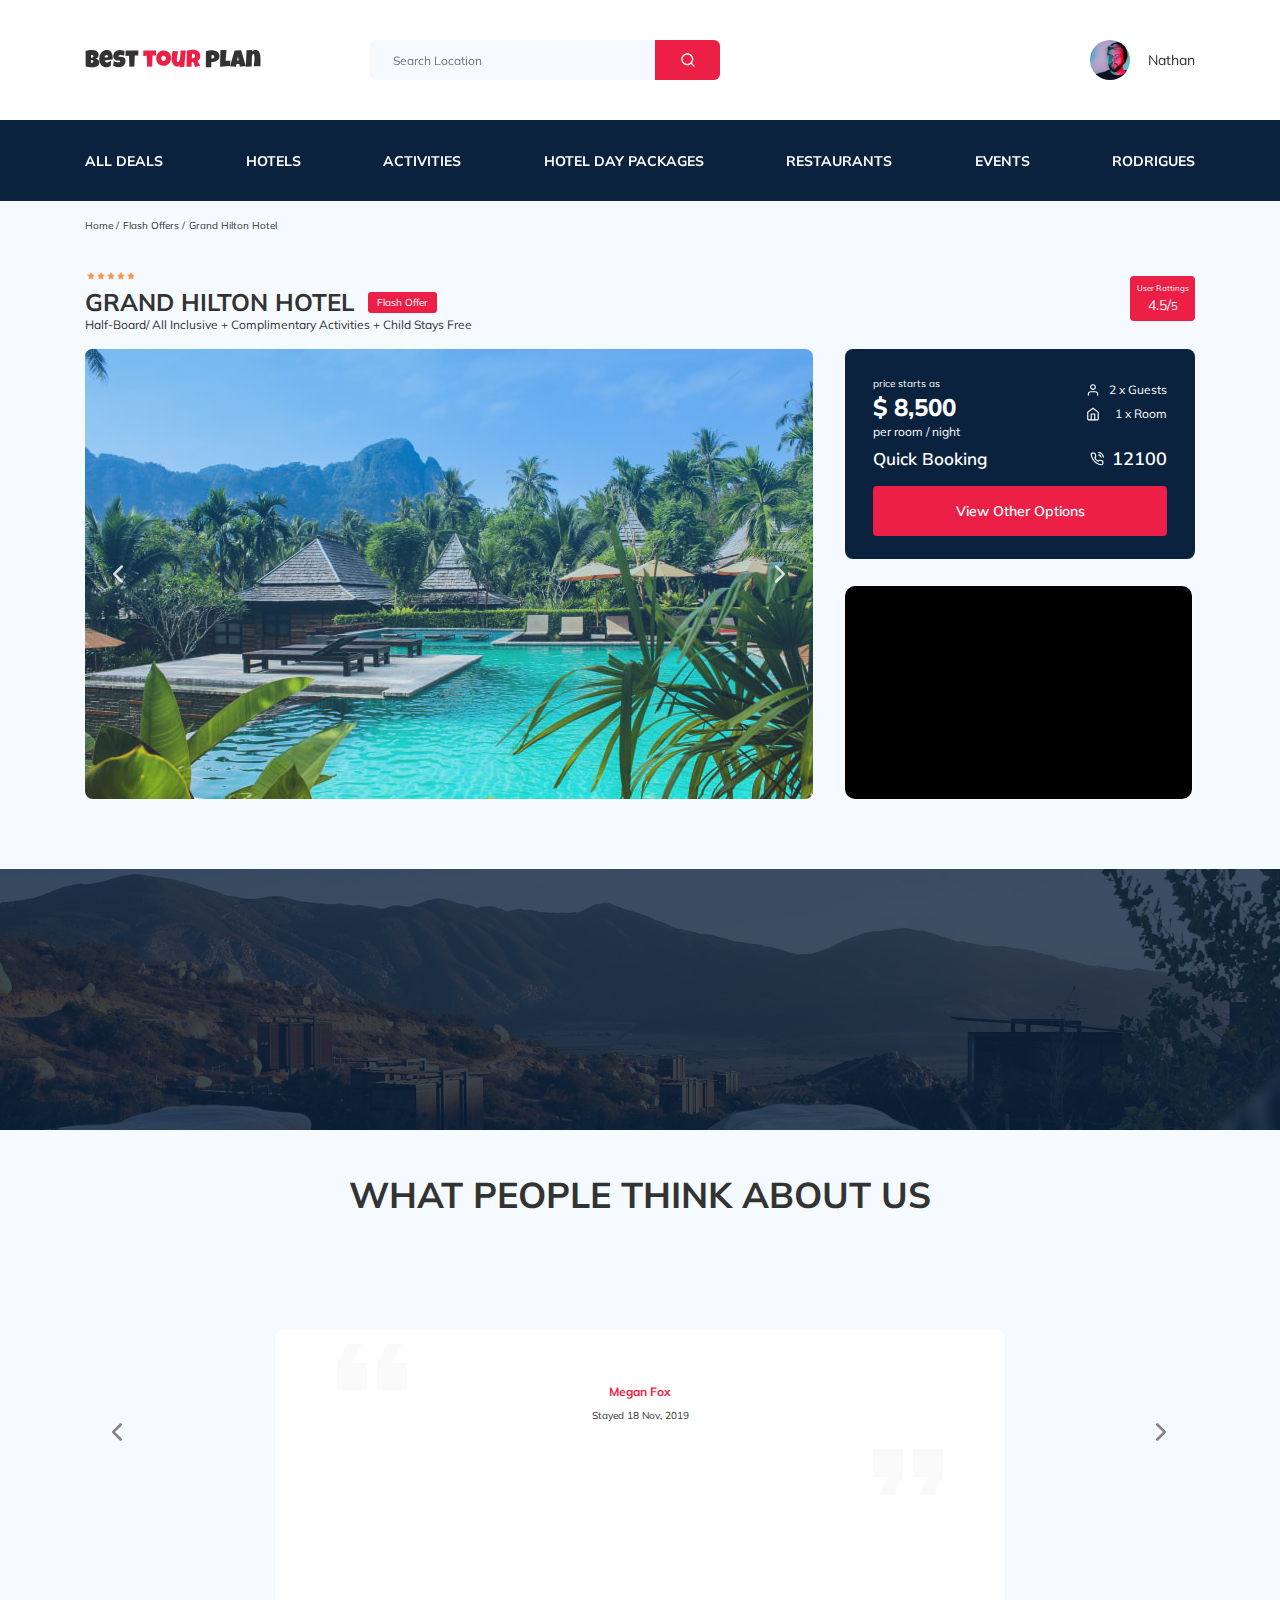
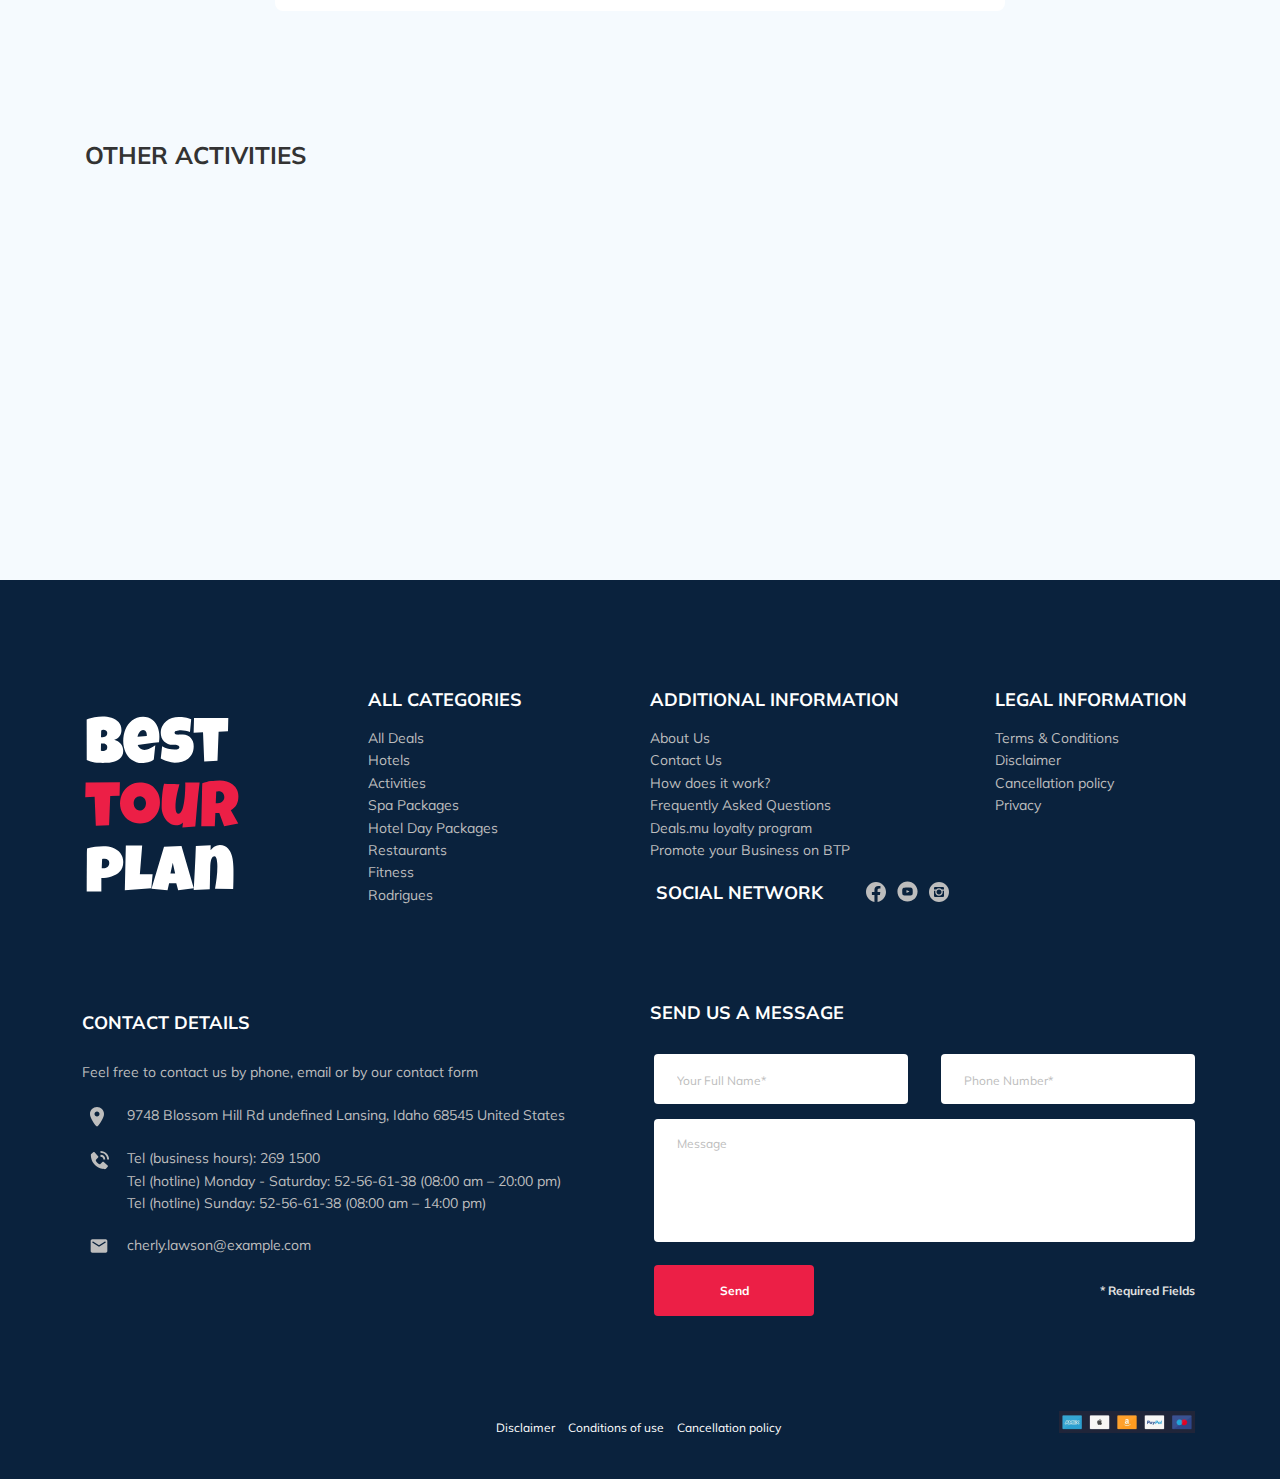
<file: index.html>
<!DOCTYPE html>
<html lang="en">
<head>
	<meta charset="UTF-8">
	<meta http-equiv="X-UA-Compatible" content="IE=edge">
	<meta name="viewport" content="width=device-width, initial-scale=1.0">
	<title>Best Tour Plan - Hotel Booking</title>
	<link rel="shortcut icon" href="favicon.ico" type="image/x-icon">
	<link rel="preconnect" href="https://fonts.gstatic.com">
	<link href="https://fonts.googleapis.com/css2?family=Mulish:wght@400;700&family=Nunito:wght@400;700;800&display=swap"
		rel="stylesheet">
	<link rel="stylesheet" href="css/swiper-bundle.min.css">
	<link rel="stylesheet" href="css/aos.css">
	<link rel="stylesheet" href="css/style.css">
	<!-- <script src="https://api-maps.yandex.ru/2.1/?apikey=938237fd-f952-4e1d-8404-7661ea88237a&lang=ru_RU"></script> -->
</head>
<body>
	<header class="navbar navbar-mobile-fixed">
		<div class="container">
			<div class="navbar-top">
				<a href="index.html" class="logo" data-aos="fade-right" data-aos-delay="100">
					<img src="img/logo/horizontal-logo.svg" alt="Logo: Best Tour Plan" class="logo__image">
				</a>

				<form action="#" class="search navbar__search navbar__search_mobile_hidden form" data-aos="fade-right" data-aos-delay="200">
					<input type="search" class="search__input" placeholder="Search Location">
					<button class="search__button" type="submit">
						<img class="search__image" src="img/icon/search.svg" alt="Icon: search">
					</button>
				</form>

				<a href="#" class="user navbar__user navbar__user_mobile_hidden" data-aos="fade-right" data-aos-delay="300">
					<img src="img/image/user-avatar.jpeg" alt="Avatar: Nathan" class="user__avatar">
					<span class="user__name">Nathan</span>
				</a>
				<!-- /.user -->
				<button class="menu-button navbar-top__menu-button">
					<span class="menu-button__line"></span>
					<span class="menu-button__line"></span>
					<span class="menu-button__line"></span>
				</button>
			</div>
			<!-- /.navbar-top -->
		</div>
		<!-- /.container -->
		<nav class="navbar-menu">
			<div class="container">
				<ul class="navbar-menu__list">
					<li class="navbar-menu__item navbar-menu__item_mobile_visible">
						<a href="#" class="user navbar__user navbar__user_mobile_visible">
							<img src="img/image/user-avatar.jpeg" alt="Avatar: Nathan" class="user__avatar">
							<span class="user__name user__name--light">Nathan</span>
						</a>
					</li>
					<li class="navbar-menu__item navbar-menu__item_mobile_visible">
						<form action="#" class="search navbar__search navbar__search--mobile_visible form">
							<input type="search" class="search__input" placeholder="Search Location" required>
							<button class="search__button" type="submit">
								<img src="img/icon/search.svg" alt="Icon: search">
							</button>
						</form>
					</li>
					<li class="navbar-menu__item" data-aos="fade-right"
					data-aos-delay="100">
						<a href="#" class="navbar-menu__link menu-link">All Deals</a>
					</li>
					<li class="navbar-menu__item" data-aos="fade-right"
					data-aos-delay="200">
						<a href="#" class="navbar-menu__link menu-link">Hotels</a>
					</li>
					<li class="navbar-menu__item" data-aos="fade-right"
					data-aos-delay="300">
						<a href="#" class="navbar-menu__link menu-link">Activities</a>
					</li>
					<li class="navbar-menu__item" data-aos="fade-right"
					data-aos-delay="400">
						<a href="#" class="navbar-menu__link menu-link">Hotel Day Packages</a>
					</li>
					<li class="navbar-menu__item" data-aos="fade-right"
					data-aos-delay="500">
						<a href="#" class="navbar-menu__link menu-link">Restaurants</a>
					</li>
					<li class="navbar-menu__item" data-aos="fade-right"
					data-aos-delay="600">
						<a href="#" class="navbar-menu__link menu-link">Events</a>
					</li>
					<li class="navbar-menu__item" data-aos="fade-right"
					data-aos-delay="700">
						<a href="#" class="navbar-menu__link menu-link">Rodrigues</a>
					</li>
				</ul>
			</div>
			<!-- /.container -->
		</nav>
		<!-- /.navbar-menu -->
	</header>
	<nav class="breadcrumb">
		<div class="container">
			<ul class="breadcrumb-list">
				<li class="breadcrumb-list__item">
					<a href="#" class="breadcrumb-list__link">Home</a>
				</li>
				<li class="breadcrumb-list__item">
					<a href="#" class="breadcrumb-list__link">Flash Offers</a>
				</li>
				<li class="breadcrumb-list__item">
					Grand Hilton Hotel
				</li>
			</ul>
		</div>
		<!-- /.container -->
	</nav>
	<!-- /.breadcrumb -->
	<section class="hotel">
		<div class="container">
			<div class="hotel-info">
				<div class="hotel-info__text">
					<div class="hotel-wrapper">
						<div class="stars">
							<img class="stars-icon" src="img/icon/star.svg" alt="star"
							><img class="stars-icon" src="img/icon/star.svg" alt="star"
							><img class="stars-icon" src="img/icon/star.svg" alt="star"
							><img class="stars-icon" src="img/icon/star.svg" alt="star"
							><img class="stars-icon" src="img/icon/star.svg" alt="star">
						</div>
						<h1 class="hotel-name hotel-info__name">grand hilton hotel</h1>
						<span class="offer hotel-info__offer">Flash Offer</span>
					</div>
					<p class="hotel-description hotel-info__description">Half-Board/ All Inclusive + Complimentary Activities&nbsp;+ Child Stays Free</p>
				</div>
				<!-- /.hotel-info__text-->
				<div class="rating hotel-info__rating">
					<span class="rating__text">User Rattings</span>
					<span class="rating__counter">4.5/<small>5</small></span>
				</div>
				<!-- /.hotel-info__rating -->
			</div>
			<!-- /.hotel-info -->
			<div class="hotel-grid">
					<!-- Slider main container -->
					<div class="swiper-container hotel-slider hotel__slider">
						<!-- Additional required wrapper -->
						<div class="swiper-wrapper">
							<!-- Slides -->
							<div class="swiper-slide hotel-slider__item">
								<img class="swiper-slide__image" src="img/image/slide-1.jpg" alt="slide-1">
							</div>
							<div class="swiper-slide hotel-slider__item">
								<img class="swiper-slide__image" src="img/image/slide-2.jpg" alt="slide-2">
							</div>
							<div class="swiper-slide hotel-slider__item">
								<img class="swiper-slide__image" src="img/image/slide-3.jpg" alt="slide-3">
							</div>
							<div class="swiper-slide hotel-slider__item">
								<img class="swiper-slide__image" src="img/image/slide-4.jpg" alt="slide-4">
							</div>
							<div class="swiper-slide hotel-slider__item">
								<img class="swiper-slide__image" src="img/image/slide-5.jpg" alt="slide-5">
							</div>
						</div>
						<!-- If we need navigation buttons -->
						<button class="hotel-slider__button hotel-slider__button--prev"></button>
						<button class="hotel-slider__button hotel-slider__button--next"></button>
					</div>
					<!-- /.swiper-container -->
					<div class="hotel-right">
						<div class="booking">
							<div class="booking__info">
								<div class="booking__price">
									<span class="booking__start">price starts as</span>
									<strong class="booking__pricetag">$ 8,500</strong>
									<span class="booking__per-room">per room / night</span>
								</div>
								<!-- /.booking__price -->
								<div class="booking__room">
									<div class="booking__text">
										<img src="img/icon/user.svg" alt="Icon: user" class="booking__icon">
										<span class="booking__description">2 x Guests</span>
									</div>
									<div class="booking__text">
										<img src="img/icon/home.svg" alt="Icon: home" class="booking__icon">
										<span class="booking__description">1 x Room</span>
									</div>
								</div>
								<!-- /.booking-room -->
							</div>
							<!-- /.booking-info -->
							<div class="booking__call-center">
								<span class="booking__heading">Quick Booking</span>
								<a href="tel:12100" class="booking__number">
									<img src="img/icon/phone-call.svg" alt="Icon: phone-call">
									<span class="booking__num">12100</span>
								</a>
							</div>
							<!-- /.booking__call-center -->
							<button data-toggle="modal" class="button booking__button">View Other Options</button>
						</div>
						<!-- /.booking -->
						<div id="map">
							<iframe class="map-frame"
								src="https://www.google.com/maps/embed?pb=!1m18!1m12!1m3!1d5589.028347518717!2d98.29199610129214!3d7.890900472691253!2m3!1f0!2f0!3f0!3m2!1i1024!2i768!4f13.1!3m3!1m2!1s0x30503b7bfcd9f903%3A0xf7065fac1e3d7c48!2sDoubleTree%20by%20Hilton%20Phuket%20Banthai%20Resort!5e0!3m2!1sru!2str!4v1615321404363!5m2!1sru!2str"
								style="border:0;" allowfullscreen="" loading="lazy"></iframe>
						</div>
						<!-- <div id="map"></div> -->
						<!-- /.map -->
					</div>
					<!-- /.hotel-right -->
			</div>
			<!-- /.hotel-grid -->
		</div>
		<!-- /.container -->
	</section>
	<section class="newsletter">
		<div class="newsletter-wrapper" data-aos="fade-right" data-aos-delay="200">
			<h2 class="newsletter-title newsletter__title">
				subscribe to our
				<span class="newsletter-title__strong">Newsletter</span>
			</h2>
			<form action="send.php" class="subscribe newsletter__subscribe form" data-aos="fade-right" data-aos-delay="400">
				<input type="email" class="subscribe__input" placeholder="Your email address" name="email" required>
				<button class="subscribe__button" type="submit" title="Send">Send</button>
			</form>
		</div>
		<!-- /.newsletter-wrapper -->
	</section>
	<section class="reviews">
		<div class="container">
			<h2 class="reviews__title">What people think about us</h2>
			<div class="swiper-container reviews-slider">
				<div class="swiper-wrapper">
					<div class="swiper-slide">
						<div class="reviews-slider__item">
							<div class="reviews-slider__profile">
								<img src="img/image/reviews-avatar.jpeg" alt="Photo: Megan Fox" class="reviews-slider__avatar" data-aos="fade-right" data-aos-delay="200">
								<h3 class="reviews-slider__username">Megan Fox</h3>
								<span class="reviews-slider__date">Stayed 18 Nov, 2019</span>
								<div class="reviews-slider__rating">
									<img class="reviews-slider__icon" src="img/icon/star.svg" alt="star" data-aos="flip-up" data-aos-delay="300"
									><img class="reviews-slider__icon" src="img/icon/star.svg" alt="star" data-aos="flip-up" data-aos-delay="400"
									><img class="reviews-slider__icon" src="img/icon/star.svg" alt="star" data-aos="flip-up" data-aos-delay="500"
									><img class="reviews-slider__icon" src="img/icon/star.svg" alt="star" data-aos="flip-up" data-aos-delay="400"
									><img class="reviews-slider__icon" src="img/icon/star.svg" alt="star" data-aos="flip-up" data-aos-delay="300">
								</div>
								<!-- /.rating -->
							</div>
							<!-- /.reviews-slider__profile -->
							<p class="reviews-slider__text" data-aos="fade-left" data-aos-delay="200">It was very nice hotel with cleanliness. Staff behavior was good and polite. They welcome us very well. Issue was only
							that Lift was not in working and we were allotted to 3rd floor and amenities articles were in corner of gallery which
							were giving bad feeling. Breakfast was good and support of the staff was also very nice. Location is not good as per
							atmosphere, it is very nearby most of the popular places but self location in a narrow street is not good. Overall it
							was a good experience and could recommend.</p>
						</div>
						<!-- /.reviews-slider__item -->
					</div>
					<!-- /.swiper-slide -->
					<div class="swiper-slide">
						<div class="reviews-slider__item">
							<div class="reviews-slider__profile">
								<img src="img/image/reviews-avatar-1.jpg" alt="Photo: Monica Smith" class="reviews-slider__avatar" data-aos="fade-right" data-aos-delay="200">
								<h3 class="reviews-slider__username">Monica Smith</h3>
								<span class="reviews-slider__date">Stayed 5 Sep, 2018</span>
								<div class="reviews-slider__rating">
									<img class="reviews-slider__icon" src="img/icon/star.svg" alt="star" data-aos="flip-up" data-aos-delay="300"
									><img class="reviews-slider__icon" src="img/icon/star.svg" alt="star" data-aos="flip-up" data-aos-delay="400"
									><img class="reviews-slider__icon" src="img/icon/star.svg" alt="star" data-aos="flip-up" data-aos-delay="500"
									><img class="reviews-slider__icon" src="img/icon/star.svg" alt="star" data-aos="flip-up" data-aos-delay="400"
									><img class="reviews-slider__icon" src="img/icon/star.svg" alt="star" data-aos="flip-up" data-aos-delay="300">
								</div>
								<!-- /.rating -->
							</div>
							<!-- /.reviews-slider__profile -->
							<p class="reviews-slider__text" data-aos="fade-left" data-aos-delay="200">Lorem ipsum dolor sit amet consectetur adipisicing elit. Numquam quas harum illum non corrupti animi alias inventore, quia magnam vel dolores natus quam velit aliquam fugit debitis necessitatibus explicabo. Eius, dolor delectus perferendis minus totam ipsa nihil nisi quibusdam error ea magni vero ut architecto voluptate, tempora modi alias, maxime saepe. Eos ratione unde saepe fuga veritatis, ipsa sed corporis placeat perspiciatis necessitatibus deleniti quos sit accusantium aliquid soluta quaerat sequi dignissimos at ipsam illum. Error odio quas fugiat reiciendis laudantium distinctio dicta recusandae earum veritatis, adipisci delectus temporibus molestias animi nostrum dolore ullam porro tempora aliquid aliquam debitis possimus.</p>
						</div>
						<!-- /.reviews-slider__item -->
					</div>
					<!-- /.swiper-slide -->
					<div class="swiper-slide">
						<div class="reviews-slider__item">
							<div class="reviews-slider__profile">
								<img src="img/image/reviews-avatar-2.jpg" alt="Photo: Eva Muchaches" class="reviews-slider__avatar" data-aos="fade-right" data-aos-delay="200">
								<h3 class="reviews-slider__username">Eva Muchaches</h3>
								<span class="reviews-slider__date">Stayed 24 Jen, 2020</span>
								<div class="reviews-slider__rating">
									<img class="reviews-slider__icon" src="img/icon/star.svg" alt="star" data-aos="flip-up" data-aos-delay="300"
									><img class="reviews-slider__icon" src="img/icon/star.svg" alt="star" data-aos="flip-up" data-aos-delay="400"
									><img class="reviews-slider__icon" src="img/icon/star.svg" alt="star" data-aos="flip-up" data-aos-delay="500"
									><img class="reviews-slider__icon" src="img/icon/star.svg" alt="star" data-aos="flip-up" data-aos-delay="400"
									><img class="reviews-slider__icon" src="img/icon/star.svg" alt="star" data-aos="flip-up" data-aos-delay="300">
								</div>
								<!-- /.rating -->
							</div>
							<!-- /.reviews-slider__profile -->
							<p class="reviews-slider__text" data-aos="fade-left" data-aos-delay="200">Lorem ipsum dolor sit amet consectetur adipisicing elit. Nisi reiciendis necessitatibus debitis quo quasi possimus vitae corrupti facere. Saepe ut magnam officia omnis quas perspiciatis, et consectetur. Nulla accusantium ea officia eaque eligendi rem blanditiis ab fugiat a nisi quos enim commodi, recusandae odio natus deleniti. Dolore, exercitationem debitis? Natus sunt ex esse quas eos accusantium exercitationem fugit debitis, error odio quam, minima quibusdam non nam expedita vero accusamus quae officiis explicabo distinctio. Earum, expedita?</p>
						</div>
						<!-- /.reviews-slider__item -->
					</div>
					<!-- /.swiper-slide -->
					<div class="swiper-slide">
						<div class="reviews-slider__item">
							<div class="reviews-slider__profile">
								<img src="img/image/reviews-avatar-3.jpg" alt="Photo: Robert Johns" class="reviews-slider__avatar" data-aos="fade-right" data-aos-delay="200">
								<h3 class="reviews-slider__username">Robert Johns</h3>
								<span class="reviews-slider__date">Stayed 8 Oct, 2015</span>
								<div class="reviews-slider__rating">
									<img class="reviews-slider__icon" src="img/icon/star.svg" alt="star" data-aos="flip-up" data-aos-delay="300"
									><img class="reviews-slider__icon" src="img/icon/star.svg" alt="star" data-aos="flip-up" data-aos-delay="400"
									><img class="reviews-slider__icon" src="img/icon/star.svg" alt="star" data-aos="flip-up" data-aos-delay="500"
									><img class="reviews-slider__icon" src="img/icon/star.svg" alt="star" data-aos="flip-up" data-aos-delay="400"
									><img class="reviews-slider__icon" src="img/icon/star.svg" alt="star" data-aos="flip-up" data-aos-delay="300">
								</div>
								<!-- /.rating -->
							</div>
							<!-- /.reviews-slider__profile -->
							<p class="reviews-slider__text" data-aos="fade-left" data-aos-delay="200">Lorem ipsum dolor sit amet, consectetur adipisicing elit. Veniam, voluptatem aliquam. Laboriosam ullam eaque accusantium. Laborum culpa obcaecati ratione maiores illo architecto dolor iste repellendus non minima, reiciendis quaerat fuga reprehenderit enim at veniam praesentium modi deleniti temporibus. Corrupti enim consequatur aspernatur ratione asperiores dolore, eos accusantium omnis laboriosam temporibus.
							Lorem ipsum dolor sit amet consectetur adipisicing elit. Sapiente molestiae sint nulla accusamus dolorum neque ipsa hic porro repudiandae iste, aliquid adipisci minima id nostrum voluptatibus quis? Aut animi, aliquam illum tempora delectus iure maxime mollitia sequi odit debitis ducimus dicta exercitationem minima quaerat earum?
							</p>
						</div>
						<!-- /.reviews-slider__item -->
					</div>
					<!-- /.swiper-slide -->
				</div>
				<!-- /.swiper-wrapper -->

				<button class="reviews-slider__button reviews-slider__button--prev"></button>
				<button class="reviews-slider__button reviews-slider__button--next"></button>
			</div>
			<!-- /.reviews-slider -->
		</div>
		<!-- /.container -->
	</section>
	<!-- /.reviews -->
	<section class="activities">
		<div class="container">
			<h2 class="activities__title">Other Activities</h2>
			<div class="activities-wrapper">
				<div class="card card-1 activities__card" data-aos="fade-right" data-aos-delay="200">
					<img src="img/image/activities/activity-1.jpg" alt="The curious corner 
of chamarel" class="card__image">
					<h3 class="card__title">The curious corner
					of&nbsp;chamarel</h3>
					<button data-toggle="modal" class="card__button">Book Now</button>
				</div>
				<!-- /.card -->
				<div class="card card-2 activities__card" data-aos="fade-right" data-aos-delay="300">
					<img src="img/image/activities/activity-2.jpg" alt="Gymkhana club golf
course" class="card__image">
					<h3 class="card__title">Gymkhana club golf
					course</h3>
					<button data-toggle="modal" class="card__button">Book Now</button>
				</div>
				<!-- /.card -->
				<div class="card card-3 activities__card" data-aos="fade-right" data-aos-delay="400">
					<img src="img/image/activities/activity-3.jpg" alt="Tamarind falls hiking
trip - full day" class="card__image">
					<h3 class="card__title">Tamarind falls hiking
					trip&nbsp;-&nbsp;full day</h3>
					<button data-toggle="modal" class="card__button">Book Now</button>
				</div>
				<!-- /.card -->
				<div class="card card-4 activities__card" data-aos="fade-right" data-aos-delay="500">
					<img src="img/image/activities/activity-4.jpg" alt="The blue marine discovery
quest" class="card__image">
					<h3 class="card__title">The blue marine discovery
					quest</h3>
					<button data-toggle="modal" class="card__button">Book Now</button>
				</div>
				<!-- /.card -->
			</div>
			<!-- /.activities-wrapper -->
		</div>
		<!-- /.container -->
	</section>
	<footer class="footer">
		<div class="container">
			<div class="footer-wrapper">
				<a class="footer__link-logo" href="index.html">
					<img src="img/logo/vertical-logo.svg" alt="Logo: Best Tour Plan" class="logo footer__logo">
				</a>
				<div class="footer__list footer__categories">
					<h3 class="footer__title">All Categories</h3>
					<ul class="footer__ul">
						<li class="footer__item"><a href="#" class="footer__link">All Deals</a></li>
						<li class="footer__item"><a href="#" class="footer__link">Hotels</a></li>
						<li class="footer__item"><a href="#" class="footer__link">Activities</a></li>
						<li class="footer__item"><a href="#" class="footer__link">Spa Packages</a></li>
						<li class="footer__item"><a href="#" class="footer__link">Hotel Day Packages</a></li>
						<li class="footer__item"><a href="#" class="footer__link">Restaurants</a></li>
						<li class="footer__item"><a href="#" class="footer__link">Fitness</a></li>
						<li class="footer__item"><a href="#" class="footer__link">Rodrigues</a></li>
					</ul>
					
				</div>
				<!-- /.footer__list -->
				<div class="footer__list footer__additional">
					<h3 class="footer__title">ADDITIONAL INFORMATION</h3>
					<ul class="footer__ul">
						<li class="footer__item"><a href="#" class="footer__link">About Us</a></li>
						<li class="footer__item"><a href="#" class="footer__link">Contact Us</a></li>
						<li class="footer__item"><a href="#" class="footer__link">How does it work?</a></li>
						<li class="footer__item"><a href="#" class="footer__link">Frequently Asked Questions</a></li>
						<li class="footer__item"><a href="#" class="footer__link">Deals.mu loyalty program</a></li>
						<li class="footer__item"><a href="#" class="footer__link">Promote your Business on BTP</a></li>
					</ul>
				</div>
				<!-- /.footer__list -->
				<div class="footer__social-network">
					<h3 class="footer__title footer__title--inline">Social Network</h3>
					<div class="footer__social-links">
						<a href="https://www.facebook.com
" class="footer__link" target="_blank"><img src="img/icon/fb.svg" alt="Icon: facebook"></a>
						<a href="https://www.youtube.com/" class="footer__link" target="_blank"><img src="img/icon/yt.svg" alt="Icon: youtube"></a>
						<a href="https://www.instagram.com" class="footer__link" target="_blank"><img src="img/icon/inst.svg" alt="Icon: instagram"></a>
					</div>
					<!-- /.footer__social-links -->
				</div>
				<!-- /.footer__social-network -->
				<div class="footer__list footer__legal">
					<h3 class="footer__title">Legal Information</h3>
					<ul class="footer__ul">
						<li class="footer__item"><a href="#" class="footer__link">Terms & Conditions</a></li>
						<li class="footer__item"><a href="#" class="footer__link">Disclaimer</a></li>
						<li class="footer__item"><a href="#" class="footer__link">Cancellation policy</a></li>
						<li class="footer__item"><a href="#" class="footer__link">Privacy</a></li>
					</ul>
				</div>
				<!-- /.footer	__list -->
				<div class="footer__contact-details">
					<h3 class="footer__title footer__title--mb-3">Contact Details</h3>
					<p class="footer__text">Feel free to contact us by phone, email or by our contact form</p>
					<ul class="footer__ul">
						<li class="footer__item footer__item--mb-2">
							<div class="footer__icon-wrapper">
								<img class="footer__icon" src="img/icon/map-marker.svg" alt="Icom: map">
							</div>
							9748 Blossom Hill Rd undefined Lansing, Idaho 68545 United States
						</li>
						<li class="footer__item footer__item--mb-2">
							<div class="footer__icon-wrapper">
								<img class="footer__icon" src="img/icon/contact-phone-call.svg" alt="Icon: call">
							</div>
							<span>Tel (business hours): <a class="footer__link footer__link-tel" href="tel:2691500">269&nbsp;1500</a></span>

							<span class=" footer__link-tel">Tel (hotline) Monday - Saturday: <a class="footer__link footer__link-tel" href="tel:52566138">52-56-61-38</a> <span class="working-hours">(08:00 am – 20:00 pm)</span></span><br>
							
							<span class="footer__link-tel">
								Tel (hotline) Sunday:<a class="footer__link footer__link_tel" href="tel:52566138"> 52-56-61-38</a> <span class="working-hours">(08:00 am – 14:00 pm)</span>
							</span>
						</li>
						<li class="footer__item footer__item--mb-2">
							<div class="footer__icon-wrapper">
								<img class="footer__icon" src="img/icon/mail.svg" alt="Icon: mail">
							</div>
							<span class="footer__link-mail"><a class="footer__link footer__link-mail" href="mailto:cherly.lawson@example.com">cherly.lawson@example.com</a></span>
						</li>
					</ul>
				</div>
				<!-- /.footer__contact-details -->
				<div class="footer__contact-form">
					<h3 class="footer__title footer__title--mb-3">Send us a message</h3>
					<form action="send.php" method="POST" class="form footer__form">
						<div class="footer__input-group">
							<input type="text" class="input footer__input" placeholder="Your Full Name*" name="name" required>
						</div>
						<div class="footer__input-group">
							<input type="tel" class="phone input footer__input" placeholder="Phone Number*" name="phone" required>
						</div>
						<textarea class="message footer__message"  placeholder="Message" name="message"></textarea>
						<button class="button footer__button" type="submit">Send</button>
						<span class="footer__info">* Required Fields</span>
					</form>
				</div>
			</div>
			<!-- /.footer-wrapper -->
			<div class="footer-bottom">
				<div class="footer-bottom__info">
					<div class="footer-bottom__item">
						<a class="footer-bottom__link footer__link" href="#">Disclaimer</a>
						<a class="footer-bottom__link footer__link" href="#">Conditions of use</a>
						<a class="footer-bottom__link footer__link" href="#">Cancellation policy</a>
					</div>
				</div>
				<!-- /.footer-bottom__info -->
				<div class="footer-bottom__item-icon">
					<img class="footer-bottom__icon" src="img/icon/icon-bottom.png" alt="icon: icon-bottom">
				</div>
				<!-- /.footer-bottom__icon -->
			</div>
			<!-- /.footer-bottom -->
		</div>
		<!-- /.container -->
	</footer>
	<div class="modal">
		<div class="modal__overlay"></div>
		<!-- /.modal__overlay -->
		<div class="modal__dialog">
			<a href="#" class="modal__close">
				<img src="img/icon/close.svg" alt="icon: close">
			</a>
			<h3 class="modal__title modal__title--mb-3">Booking</h3>
			<form action="send.php" method="POST" class="modal__form form">
				<input type="text" class="input modal__input" placeholder="Your Full Name*" name="name" required >
				<input type="tel" class="phone input modal__input" placeholder="Phone Number*" name="phone" required minlength="15">
				<input type="email" class="input modal__input" placeholder="Email*" name="email" required>
				<textarea class="message modal__message" cols="20" rows="10" placeholder="Message" name="message"></textarea>
				<button class="button modal__button" type="submit">Send</button>
				<span class="modal__info">* Required Fields</span>
			</form>
		</div>
		<!-- /.modal__dialog -->
	</div>
	<!-- /.modal -->
	<script src="js/jquery-3.6.0.min.js"></script>
	<script src="js/swiper-bundle.min.js"></script>
	<script src="js/jquery.validate.min.js"></script>
	<script src="js/jquery.mask.min.js"></script>
	<script src="js/aos.js"></script>
	<script src="js/main.js"></script>
	<!-- <script src="js/placemark.js"></script> -->
</body>
</html>
</file>
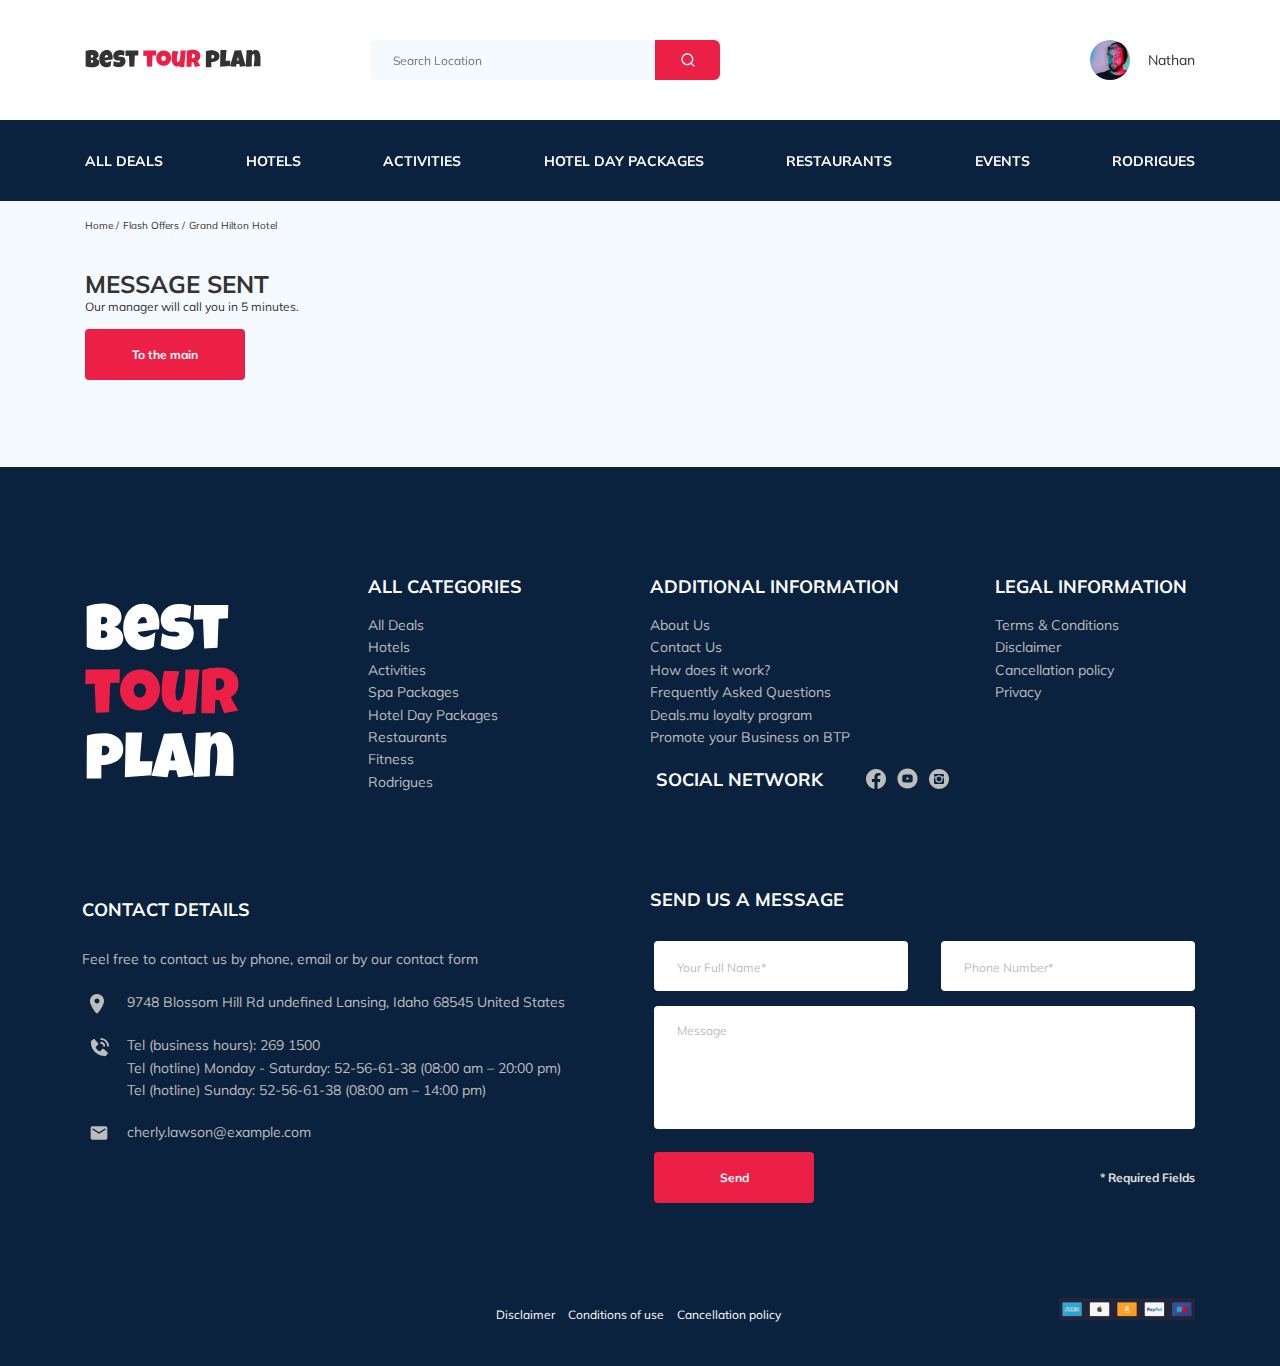
<file: thankyou-2.html>
<!DOCTYPE html>
<html lang="en">

<head>
	<meta charset="UTF-8">
	<meta http-equiv="X-UA-Compatible" content="IE=edge">
	<meta name="viewport" content="width=device-width, initial-scale=1.0">
	<title>Best Tour Plan - Hotel Booking</title>
	<link rel="shortcut icon" href="favicon.ico" type="image/x-icon">
	<link rel="preconnect" href="https://fonts.gstatic.com">
	<link href="https://fonts.googleapis.com/css2?family=Mulish:wght@400;700&family=Nunito:wght@400;700;800&display=swap"
		rel="stylesheet">
	<link rel="stylesheet" href="css/swiper-bundle.min.css">
	<link rel="stylesheet" href="css/aos.css">
	<link rel="stylesheet" href="css/style.css">
	<!-- <script src="https://api-maps.yandex.ru/2.1/?apikey=938237fd-f952-4e1d-8404-7661ea88237a&lang=ru_RU">
	</script> -->
</head>

<body>
	<header class="navbar navbar-mobile-fixed">
		<div class="container">
			<div class="navbar-top">
				<a href="index.html" class="logo" data-aos="fade-right" data-aos-delay="100">
					<img src="img/logo/horizontal-logo.svg" alt="Logo: Best Tour Plan" class="logo__image">
				</a>
	
				<form action="#" class="search navbar__search navbar__search_mobile_hidden form" data-aos="fade-right"
					data-aos-delay="200">
					<input type="search" class="search__input" placeholder="Search Location">
					<button class="search__button" type="submit">
						<img class="search__image" src="img/icon/search.svg" alt="Icon: search">
					</button>
				</form>
	
				<a href="#" class="user navbar__user navbar__user_mobile_hidden" data-aos="fade-right" data-aos-delay="300">
					<img src="img/image/user-avatar.jpeg" alt="Avatar: Nathan" class="user__avatar">
					<span class="user__name">Nathan</span>
				</a>
				<!-- /.user -->
				<button class="menu-button navbar-top__menu-button">
					<span class="menu-button__line"></span>
					<span class="menu-button__line"></span>
					<span class="menu-button__line"></span>
				</button>
			</div>
			<!-- /.navbar-top -->
		</div>
		<!-- /.container -->
		<nav class="navbar-menu">
			<div class="container">
				<ul class="navbar-menu__list">
					<li class="navbar-menu__item navbar-menu__item_mobile_visible">
						<a href="#" class="user navbar__user navbar__user_mobile_visible">
							<img src="img/image/user-avatar.jpeg" alt="Avatar: Nathan" class="user__avatar">
							<span class="user__name user__name--light">Nathan</span>
						</a>
					</li>
					<li class="navbar-menu__item navbar-menu__item_mobile_visible">
						<form action="#" class="search navbar__search navbar__search--mobile_visible form">
							<input type="search" class="search__input" placeholder="Search Location" required>
							<button class="search__button" type="submit">
								<img src="img/icon/search.svg" alt="Icon: search">
							</button>
						</form>
					</li>
					<li class="navbar-menu__item" data-aos="fade-right" data-aos-delay="100">
						<a href="#" class="navbar-menu__link menu-link">All Deals</a>
					</li>
					<li class="navbar-menu__item" data-aos="fade-right" data-aos-delay="200">
						<a href="#" class="navbar-menu__link menu-link">Hotels</a>
					</li>
					<li class="navbar-menu__item" data-aos="fade-right" data-aos-delay="300">
						<a href="#" class="navbar-menu__link menu-link">Activities</a>
					</li>
					<li class="navbar-menu__item" data-aos="fade-right" data-aos-delay="400">
						<a href="#" class="navbar-menu__link menu-link">Hotel Day Packages</a>
					</li>
					<li class="navbar-menu__item" data-aos="fade-right" data-aos-delay="500">
						<a href="#" class="navbar-menu__link menu-link">Restaurants</a>
					</li>
					<li class="navbar-menu__item" data-aos="fade-right" data-aos-delay="600">
						<a href="#" class="navbar-menu__link menu-link">Events</a>
					</li>
					<li class="navbar-menu__item" data-aos="fade-right" data-aos-delay="700">
						<a href="#" class="navbar-menu__link menu-link">Rodrigues</a>
					</li>
				</ul>
			</div>
			<!-- /.container -->
		</nav>
		<!-- /.navbar-menu -->
	</header>
	<nav class="breadcrumb">
		<div class="container">
			<ul class="breadcrumb-list">
				<li class="breadcrumb-list__item">
					<a href="#" class="breadcrumb-list__link">Home</a>
				</li>
				<li class="breadcrumb-list__item">
					<a href="#" class="breadcrumb-list__link">Flash Offers</a>
				</li>
				<li class="breadcrumb-list__item">
					Grand Hilton Hotel
				</li>
			</ul>
		</div>
		<!-- /.container -->
	</nav>
	<!-- /.breadcrumb -->
	<section class="hotel">
		<div class="container">
			<div class="hotel-info">
				<div class="hotel-info__text">
					<div class="hotel-wrapper">
						<h1 class="hotel-name hotel-info__name">Message sent</h1>
					</div>
					<p class="hotel-description hotel-info__description">Our manager will call you in 5 minutes.</p>
					<form class="hotel-link" action="index.html">
						<button class="button hotel-button">To the main</button>
					</form>
				</div>
				<!-- /.hotel-info__text-->
			</div>
			<!-- /.hotel-info -->
		</div>
		<!-- /.container -->
	</section>
	<footer class="footer">
		<div class="container">
			<div class="footer-wrapper">
				<a class="footer__link-logo" href="index.html">
					<img src="img/logo/vertical-logo.svg" alt="Logo: Best Tour Plan" class="logo footer__logo">
				</a>
				<div class="footer__list footer__categories">
					<h3 class="footer__title">All Categories</h3>
					<ul class="footer__ul">
						<li class="footer__item"><a href="#" class="footer__link">All Deals</a></li>
						<li class="footer__item"><a href="#" class="footer__link">Hotels</a></li>
						<li class="footer__item"><a href="#" class="footer__link">Activities</a></li>
						<li class="footer__item"><a href="#" class="footer__link">Spa Packages</a></li>
						<li class="footer__item"><a href="#" class="footer__link">Hotel Day Packages</a></li>
						<li class="footer__item"><a href="#" class="footer__link">Restaurants</a></li>
						<li class="footer__item"><a href="#" class="footer__link">Fitness</a></li>
						<li class="footer__item"><a href="#" class="footer__link">Rodrigues</a></li>
					</ul>

				</div>
				<!-- /.footer__list -->
				<div class="footer__list footer__additional">
					<h3 class="footer__title">ADDITIONAL INFORMATION</h3>
					<ul class="footer__ul">
						<li class="footer__item"><a href="#" class="footer__link">About Us</a></li>
						<li class="footer__item"><a href="#" class="footer__link">Contact Us</a></li>
						<li class="footer__item"><a href="#" class="footer__link">How does it work?</a></li>
						<li class="footer__item"><a href="#" class="footer__link">Frequently Asked Questions</a></li>
						<li class="footer__item"><a href="#" class="footer__link">Deals.mu loyalty program</a></li>
						<li class="footer__item"><a href="#" class="footer__link">Promote your Business on BTP</a></li>
					</ul>
				</div>
				<!-- /.footer__list -->
				<div class="footer__social-network">
					<h3 class="footer__title footer__title--inline">Social Network</h3>
					<div class="footer__social-links">
						<a href="#" class="footer__link"><img src="img/icon/fb.svg" alt="Icon: facebook"></a>
						<a href="#" class="footer__link"><img src="img/icon/yt.svg" alt="Icon: youtube"></a>
						<a href="#" class="footer__link"><img src="img/icon/inst.svg" alt="Icon: instagram"></a>
					</div>
					<!-- /.footer__social-links -->
				</div>
				<!-- /.footer__social-network -->
				<div class="footer__list footer__legal">
					<h3 class="footer__title">Legal Information</h3>
					<ul class="footer__ul">
						<li class="footer__item"><a href="#" class="footer__link">Terms & Conditions</a></li>
						<li class="footer__item"><a href="#" class="footer__link">Disclaimer</a></li>
						<li class="footer__item"><a href="#" class="footer__link">Cancellation policy</a></li>
						<li class="footer__item"><a href="#" class="footer__link">Privacy</a></li>
					</ul>
				</div>
				<!-- /.footer	__list -->
				<div class="footer__contact-details">
					<h3 class="footer__title footer__title--mb-3">Contact Details</h3>
					<p class="footer__text">Feel free to contact us by phone, email or by our contact form</p>
					<ul class="footer__ul">
						<li class="footer__item footer__item--mb-2">
							<div class="footer__icon-wrapper">
								<img class="footer__icon" src="img/icon/map-marker.svg" alt="Icom: map">
							</div>
							9748 Blossom Hill Rd undefined Lansing, Idaho 68545 United States
						</li>
						<li class="footer__item footer__item--mb-2">
							<div class="footer__icon-wrapper">
								<img class="footer__icon" src="img/icon/contact-phone-call.svg" alt="Icon: call">
							</div>
							<span>Tel (business hours): <a class="footer__link footer__link-tel" href="tel:2691500">269&nbsp;1500</a></span>
				
							<span class=" footer__link-tel">Tel (hotline) Monday - Saturday: <a class="footer__link footer__link-tel"
									href="tel:52566138">52-56-61-38</a> <span class="working-hours">(08:00 am – 20:00 pm)</span></span><br>
				
							<span class="footer__link-tel">
								Tel (hotline) Sunday:<a class="footer__link footer__link_tel" href="tel:52566138"> 52-56-61-38</a> <span
									class="working-hours">(08:00 am – 14:00 pm)</span>
							</span>
						</li>
						<li class="footer__item footer__item--mb-2">
							<div class="footer__icon-wrapper">
								<img class="footer__icon" src="img/icon/mail.svg" alt="Icon: mail">
							</div>
							<span class="footer__link-mail"><a class="footer__link footer__link-mail"
									href="mailto:cherly.lawson@example.com">cherly.lawson@example.com</a></span>
						</li>
					</ul>
				</div>
				<!-- /.footer__contact-details -->
				<div class="footer__contact-form">
					<h3 class="footer__title footer__title--mb-3">Send us a message</h3>
					<form action="send.php" method="POST" class="form footer__form">
						<div class="footer__input-group">
							<input type="text" class="input footer__input" placeholder="Your Full Name*" name="name" required>
						</div>
						<div class="footer__input-group">
							<input type="tel" class="phone input footer__input" placeholder="Phone Number*" name="phone" required>
						</div>
						<textarea class="message footer__message" placeholder="Message" name="message"></textarea>
						<button class="button footer__button" type="submit">Send</button>
						<span class="footer__info">* Required Fields</span>
					</form>
				</div>
			</div>
			<!-- /.footer-wrapper -->
			<div class="footer-bottom">
				<div class="footer-bottom__info">
					<div class="footer-bottom__item">
						<a class="footer-bottom__link footer__link" href="#">Disclaimer</a>
						<a class="footer-bottom__link footer__link" href="#">Conditions of use</a>
						<a class="footer-bottom__link footer__link" href="#">Cancellation policy</a>
					</div>
				</div>
				<!-- /.footer-bottom__info -->
				<div class="footer-bottom__item-icon">
					<img class="footer-bottom__icon" src="img/icon/icon-bottom.png" alt="icon: icon-bottom">
				</div>
				<!-- /.footer-bottom__icon -->
			</div>
			<!-- /.footer-bottom -->
		</div>
		<!-- /.container -->
	</footer>
	<div class="modal">
		<div class="modal__overlay"></div>
		<!-- /.modal__overlay -->
		<div class="modal__dialog">
			<a href="#" class="modal__close">
				<img src="img/icon/close.svg" alt="icon: close">
			</a>
			<h3 class="modal__title modal__title--mb-3">Booking</h3>
			<form action="send.php" method="POST" class="modal__form form">
				<input type="text" class="input modal__input" placeholder="Your Full Name*" name="name" minlenght="2" required>
				<input type="tel" class="phone input modal__input" placeholder="Phone Number*" name="phone" required>
				<input type="email" class="input modal__input" placeholder="Email*" name="email" required>
				<textarea class="message modal__message" cols="20" rows="10" placeholder="Message" name="message"></textarea>
				<button class="button modal__button" type="submit">Send</button>
				<span class="modal__info">* Required Fields</span>
			</form>
		</div>
		<!-- /.modal__dialog -->
	</div>
	<!-- /.modal -->
	<script src="js/jquery-3.6.0.min.js"></script>
	<script src="js/swiper-bundle.min.js"></script>
	<script src="js/jquery.validate.min.js"></script>
	<script src="js/jquery.mask.min.js"></script>
	<script src="js/aos.js"></script>
	<script src="js/main.js"></script>
	<!-- <script src="js/placemark.js"></script> -->
</body>
</html>
</file>
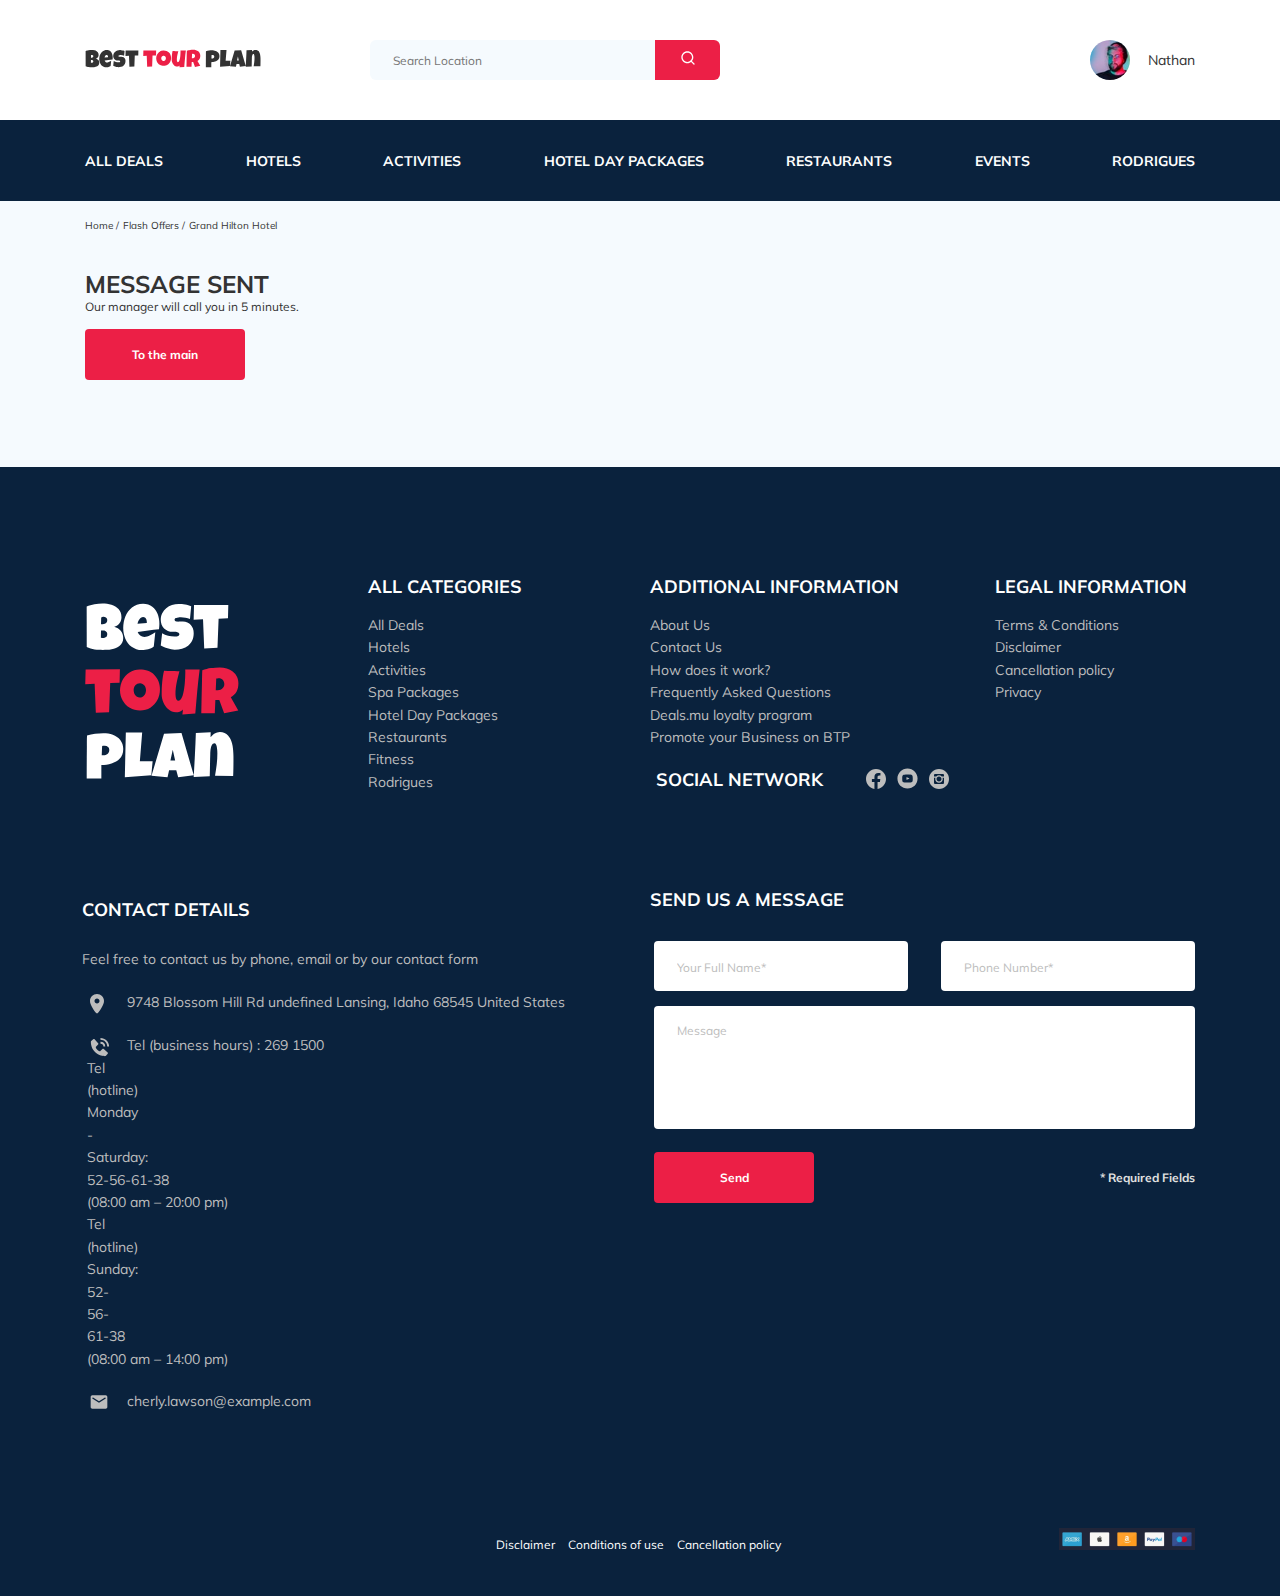
<file: thankyou.html>
<!DOCTYPE html>
<html lang="en">

<head>
	<meta charset="UTF-8">
	<meta http-equiv="X-UA-Compatible" content="IE=edge">
	<meta name="viewport" content="width=device-width, initial-scale=1.0">
	<title>Best Tour Plan - Hotel Booking</title>
	<link rel="preconnect" href="https://fonts.gstatic.com">
	<link href="https://fonts.googleapis.com/css2?family=Mulish:wght@400;700&family=Nunito:wght@400;700;800&display=swap"
		rel="stylesheet">
	<link rel="stylesheet" href="css/swiper-bundle.min.css">
	<link rel="stylesheet" href="css/aos.css">
	<link rel="stylesheet" href="css/style.css">
	<script src="https://api-maps.yandex.ru/2.1/?apikey=938237fd-f952-4e1d-8404-7661ea88237a&lang=ru_RU">
	</script>
</head>

<body>
	<header class="navbar navbar__mobile_fixed">
		<div class="container">
			<div class="navbar-top">
				<a href="index.html" class="logo">
					<img src="img/logo/horizontal-logo.svg" alt="Logo: Best Tour Plan" class="logo__image">
				</a>

				<form action="#" class="search navbar__search navbar__search_mobile_hidden form">
					<input type="text" class="search__input" placeholder="Search Location">
					<button class="search__button" type="submit">
						<img src="img/icon/search.svg" alt="Icon: search">
					</button>
				</form>

				<a href="#" class="user navbar__user navbar__user_mobile_hidden">
					<img src="img/image/user-avatar.jpeg" alt="Avatar: Nathan" class="user__avatar">
					<span class="user__name">Nathan</span>
				</a>
				<!-- /.user -->
				<button class="menu-button navbar-top__menu-button">
					<span class="menu-button__line"></span>
					<span class="menu-button__line"></span>
					<span class="menu-button__line"></span>
				</button>
			</div>
			<!-- /.navbar-top -->
		</div>
		<!-- /.container -->
		<nav class="navbar-menu">
			<div class="container">
				<ul class="navbar-menu__list">
					<li class="navbar-menu__item navbar-menu__item_mobile_visible">
						<a href="#" class="user navbar__user navbar__user_mobile_visible">
							<img src="img/image/user-avatar.jpeg" alt="Avatar: Nathan" class="user__avatar">
							<span class="user__name user__name--light">Nathan</span>
						</a>
					</li>
					<li class="navbar-menu__item navbar-menu__item_mobile_visible">
						<form action="#" class="search navbar__search navbar__search--mobile_visible">
							<input type="text" class="search__input" placeholder="Search Location">
							<button class="search__button" type="submit">
								<img src="img/icon/search.svg" alt="Icon: search">
							</button>
						</form>
					</li>
					<li class="navbar-menu__item" >
						<a href="#" class="navbar-menu__link">All Deals</a>
					</li>
					<li class="navbar-menu__item" >
						<a href="#" class="navbar-menu__link">Hotels</a>
					</li>
					<li class="navbar-menu__item" >
						<a href="#" class="navbar-menu__link">Activities</a>
					</li>
					<li class="navbar-menu__item" >
						<a href="#" class="navbar-menu__link">Hotel Day Packages</a>
					</li>
					<li class="navbar-menu__item" >
						<a href="#" class="navbar-menu__link">Restaurants</a>
					</li>
					<li class="navbar-menu__item" >
						<a href="#" class="navbar-menu__link">Events</a>
					</li>
					<li class="navbar-menu__item" >
						<a href="#" class="navbar-menu__link">Rodrigues</a>
					</li>
				</ul>
			</div>
			<!-- /.container -->
		</nav>
		<!-- /.navbar-menu -->
	</header>
	<nav class="breadcrumb">
		<div class="container">
			<ul class="breadcrumb-list">
				<li class="breadcrumb-list__item">
					<a href="#" class="breadcrumb-list__link">Home</a>
				</li>
				<li class="breadcrumb-list__item">
					<a href="#" class="breadcrumb-list__link">Flash Offers</a>
				</li>
				<li class="breadcrumb-list__item">
					Grand Hilton Hotel
				</li>
			</ul>
		</div>
		<!-- /.container -->
	</nav>
	<!-- /.breadcrumb -->
	<section class="hotel">
		<div class="container">
			<div class="hotel-info">
				<div class="hotel-info__text">
					<div class="hotel-wrapper">
						<h1 class="hotel-name hotel-info__name">Message sent</h1>
					</div>
					<p class="hotel-description hotel-info__description">Our manager will call you in 5 minutes.</p>
					<form class="hotel-link" action="index.html">
						<button class="button hotel-button">To the main</button>
					</form>
				</div>
				<!-- /.hotel-info__text-->
			</div>
			<!-- /.hotel-info -->
		</div>
		<!-- /.container -->
	</section>
	<footer class="footer">
		<div class="container">
			<div class="footer-wrapper">
				<a class="footer__link-logo" href="index.html">
					<img src="img/logo/vertical-logo.svg" alt="Logo: Best Tour Plan" class="logo footer__logo">
				</a>
				<div class="footer__list footer__categories">
					<h3 class="footer__title">All Categories</h3>
					<ul class="footer__ul">
						<li class="footer__item"><a href="#" class="footer__link">All Deals</a></li>
						<li class="footer__item"><a href="#" class="footer__link">Hotels</a></li>
						<li class="footer__item"><a href="#" class="footer__link">Activities</a></li>
						<li class="footer__item"><a href="#" class="footer__link">Spa Packages</a></li>
						<li class="footer__item"><a href="#" class="footer__link">Hotel Day Packages</a></li>
						<li class="footer__item"><a href="#" class="footer__link">Restaurants</a></li>
						<li class="footer__item"><a href="#" class="footer__link">Fitness</a></li>
						<li class="footer__item"><a href="#" class="footer__link">Rodrigues</a></li>
					</ul>

				</div>
				<!-- /.footer__list -->
				<div class="footer__list footer__additional">
					<h3 class="footer__title">ADDITIONAL INFORMATION</h3>
					<ul class="footer__ul">
						<li class="footer__item"><a href="#" class="footer__link">About Us</a></li>
						<li class="footer__item"><a href="#" class="footer__link">Contact Us</a></li>
						<li class="footer__item"><a href="#" class="footer__link">How does it work?</a></li>
						<li class="footer__item"><a href="#" class="footer__link">Frequently Asked Questions</a></li>
						<li class="footer__item"><a href="#" class="footer__link">Deals.mu loyalty program</a></li>
						<li class="footer__item"><a href="#" class="footer__link">Promote your Business on BTP</a></li>
					</ul>
				</div>
				<!-- /.footer__list -->
				<div class="footer__social-network">
					<h3 class="footer__title footer__title--inline">Social Network</h3>
					<div class="footer__social-links">
						<a href="#" class="footer__link"><img src="img/icon/fb.svg" alt="Icon: facebook"></a>
						<a href="#" class="footer__link"><img src="img/icon/yt.svg" alt="Icon: youtube"></a>
						<a href="#" class="footer__link"><img src="img/icon/inst.svg" alt="Icon: instagram"></a>
					</div>
					<!-- /.footer__social-links -->
				</div>
				<!-- /.footer__social-network -->
				<div class="footer__list footer__legal">
					<h3 class="footer__title">Legal Information</h3>
					<ul class="footer__ul">
						<li class="footer__item"><a href="#" class="footer__link">Terms & Conditions</a></li>
						<li class="footer__item"><a href="#" class="footer__link">Disclaimer</a></li>
						<li class="footer__item"><a href="#" class="footer__link">Cancellation policy</a></li>
						<li class="footer__item"><a href="#" class="footer__link">Privacy</a></li>
					</ul>
				</div>
				<!-- /.footer	__list -->
				<div class="footer__contact-details">
					<h3 class="footer__title footer__title--mb-3">Contact Details</h3>
					<p class="footer__text">Feel free to contact us by phone, email or by our contact form</p>
					<ul class="footer__ul">
						<li class="footer__item footer__item--mb-2">
							<div class="footer__icon-wrapper">
								<img class="footer__icon" src="img/icon/map-marker.svg" alt="Icom: map">
							</div>
							9748 Blossom Hill Rd undefined Lansing, Idaho 68545 United States
						</li>
						<li class="footer__item footer__item--mb-2">
							<div class="footer__icon-wrapper">
								<img class="footer__icon" src="img/icon/contact-phone-call.svg" alt="Icon: call">
							</div>
							<a class="footer__link footer__link_tel" href="tel:269 1500">Tel (business hours) : 269 1500</a>
							<a class="footer__link footer__link_tel" href="tel:52-56-61-38">Tel (hotline) Monday - Saturday: <NOBR>
									52-56-61-38</NOBR>
								<NOBR>(08:00 am – 20:00 pm)</NOBR>
							</a><br>
							<a class="footer__link footer__link_tel" href="tel:52-56-61-38">Tel (hotline) Sunday: 52-56-61-38 <NOBR>
									(08:00 am – 14:00 pm)</NOBR></a>
						</li>
						<li class="footer__item footer__item--mb-2">
							<div class="footer__icon-wrapper">
								<img class="footer__icon" src="img/icon/mail.svg" alt="Icon: mail">
							</div>
							<a class="footer__link" href="mailto:cherly.lawson@example.com">cherly.lawson@example.com</a>
						</li>
					</ul>
				</div>
				<!-- /.footer__contact-details -->
				<div class="footer__contact-form">
					<h3 class="footer__title footer__title--mb-3">Send us a message</h3>
					<form action="send.php" method="POST" class="footer__form form">
						<div class="footer__input-group">
							<input type="text" class="input footer__input" placeholder="Your Full Name*" name="name" required>
						</div>
						<div class="footer__input-group">
							<input type="tel" class="phone input footer__input" placeholder="Phone Number*" name="phone" required>
						</div>
						<textarea class="footer__message" cols="20" rows="10" placeholder="Message" name="message"></textarea>
						<button class="button footer__button" type="submit">Send</button>
						<span class="footer__info">* Required Fields</span>
					</form>
				</div>
			</div>
			<!-- /.footer-wrapper -->
			<div class="footer-bottom">
				<div class="footer-bottom__info">
					<div class="footer-bottom__item">
						<a class="footer-bottom__link footer__link" href="#">Disclaimer</a>
						<a class="footer-bottom__link footer__link" href="#">Conditions of use</a>
						<a class="footer-bottom__link footer__link" href="#">Cancellation policy</a>
					</div>
				</div>
				<!-- /.footer-bottom__info -->
				<div class="footer-bottom__item-icon">
					<img class="footer-bottom__icon" src="img/icon/icon-bottom.png" alt="icon: icon-bottom">
				</div>
				<!-- /.footer-bottom__icon -->
			</div>
			<!-- /.footer-bottom -->
		</div>
		<!-- /.container -->
	</footer>
	<script src="js/jquery-3.6.0.min.js"></script>
	<script src="js/swiper-bundle.min.js"></script>
	<script src="js/jquery.validate.min.js"></script>
	<script src="js/aos.js"></script>
	<script src="js/main.js"></script>
	<script src="js/placemark.js"></script>
</body>
</html>
</file>
<file: css/style.css>
*{box-sizing:border-box}body{font-family:'Mulish', sans-serif;background-color:#F5FAFE;color:#333}.container{max-width:1110px;margin:auto}img{max-width:100%}.form{display:flex;align-items:center;justify-content:space-between;flex-wrap:wrap}.input{background-color:#fff;border-radius:4px;border:none;padding:0 23px;height:50px;outline:none}.message{background-color:#fff;border-radius:4px;padding:18px 23px;border:none}.button{min-width:160px;min-height:50px;padding:18px;font-style:normal;font-weight:bold;font-size:12px;line-height:15px;color:#fff;background-color:#EC1F46;border-radius:4px;outline:none;border:none;cursor:pointer}.invalid{color:#EC1F46}/*! normalize.css v8.0.1 | MIT License | github.com/necolas/normalize.css */html{line-height:1.15;-webkit-text-size-adjust:100%}body{margin:0}main{display:block}h1{font-size:2em;margin:0.67em 0}hr{box-sizing:content-box;height:0;overflow:visible}pre{font-family:monospace, monospace;font-size:1em}a{background-color:transparent}abbr[title]{border-bottom:none;text-decoration:underline;text-decoration:underline dotted}b,strong{font-weight:bolder}code,kbd,samp{font-family:monospace, monospace;font-size:1em}small{font-size:80%}sub,sup{font-size:75%;line-height:0;position:relative;vertical-align:baseline}sub{bottom:-0.25em}sup{top:-0.5em}img{border-style:none}button,input,optgroup,select,textarea{font-family:inherit;font-size:100%;line-height:1.15;margin:0}button,input{overflow:visible}button,select{text-transform:none}button,[type="button"],[type="reset"],[type="submit"]{-webkit-appearance:button}button::-moz-focus-inner,[type="button"]::-moz-focus-inner,[type="reset"]::-moz-focus-inner,[type="submit"]::-moz-focus-inner{border-style:none;padding:0}button:-moz-focusring,[type="button"]:-moz-focusring,[type="reset"]:-moz-focusring,[type="submit"]:-moz-focusring{outline:1px dotted ButtonText}fieldset{padding:0.35em 0.75em 0.625em}legend{box-sizing:border-box;color:inherit;display:table;max-width:100%;padding:0;white-space:normal}progress{vertical-align:baseline}textarea{overflow:auto}[type="checkbox"],[type="radio"]{box-sizing:border-box;padding:0}[type="number"]::-webkit-inner-spin-button,[type="number"]::-webkit-outer-spin-button{height:auto}[type="search"]{-webkit-appearance:textfield;outline-offset:-2px}[type="search"]::-webkit-search-decoration{-webkit-appearance:none}::-webkit-file-upload-button{-webkit-appearance:button;font:inherit}details{display:block}summary{display:list-item}template{display:none}[hidden]{display:none}.navbar{background-color:#fff}.navbar-top{display:flex;align-items:center;justify-content:space-between;padding-top:40px;padding-bottom:40px}.navbar-top__menu-button{display:none;outline:none}.navbar__search{margin-right:auto;margin-left:108px}.navbar-menu{background-color:#0A223D}.navbar-menu__list{list-style-type:none;margin:0;padding:0;display:flex;align-items:center;justify-content:space-between;color:#fff;padding:31px 0}.navbar-menu__link{color:inherit;text-decoration:none;text-transform:uppercase;font-size:14px;line-height:18px;font-weight:bold}.navbar-menu__item_mobile_visible{display:none}.logo{width:177px}.search{display:flex;position:relative;overflow:hidden;border-radius:6px;height:40px}.search__input{width:350px;height:100%;padding-left:23px;padding-right:75px;background-color:#F5FAFE;border:none;outline:none;font-size:12px;line-height:15px;color:#333}.search__button{position:absolute;top:0;right:0;width:65px;height:100%;cursor:pointer;border:none;outline:none;background-color:#EC1F46}.search__image{padding:11px 16px}.user{display:flex;align-items:center;text-decoration:none}.user__avatar{width:40px;height:40px;border-radius:50%;object-fit:cover}.user__name{margin-left:18px;font-size:14px;line-height:18px;color:#333}.breadcrumb-list{list-style:none;display:flex;align-items:center;padding:18px 0;margin:0}.breadcrumb-list__item{font-size:10px;line-height:13px}.breadcrumb-list__item:not(:last-child)::after{content:'/';margin-right:4px}.breadcrumb-list__link{text-decoration:none;color:inherit}.hotel{padding-top:15px;padding-bottom:70px}.hotel-info{display:flex;align-items:center;justify-content:space-between;padding-bottom:17px}.hotel-info__offer{margin-left:14px;margin-top:4px}.hotel-info__name{text-transform:uppercase;margin-top:4px;margin-bottom:0}.hotel-info__description{margin:0 0}.hotel-button{margin-top:15px}.hotel-name{font-size:24px;line-height:30px}.hotel-wrapper{display:flex;flex-wrap:wrap;align-items:center}.hotel-description{font-size:12px;line-height:15px}.hotel-grid{display:flex;justify-content:space-between}.hotel-right{display:flex;flex-direction:column;justify-content:space-between}.hotel-slider{width:728px;height:450px;margin-left:0}.hotel-slider__item{width:100%;height:100%;position:relative;border-radius:8px;overflow:hidden}.hotel-slider__item:after{content:'';position:absolute;width:100%;height:100%;top:0;bottom:0;left:0;right:0;background:linear-gradient(180deg, rgba(0,122,223,0.48) 0%, rgba(255,255,255,0.128) 100%);z-index:10}.hotel-slider__button{position:absolute;top:50%;transform:translateY(-50%);z-index:99;width:30px;height:30px;border:none;cursor:pointer;background-repeat:no-repeat;background-position:center;background-size:10px;background-color:transparent}.hotel-slider__button--next{right:18px;background-image:url(../img/icon/arrow-next.svg);outline:none}.hotel-slider__button--prev{left:18px;background-image:url(../img/icon/arrow-prev.svg);outline:none}.stars{flex-basis:100%}.stars-icon{margin-left:2px}.offer{font-size:10px;line-height:13px;padding:4px 9px;background-color:#EC1F46;border-radius:3px;color:#fff}.rating{max-width:65px;min-height:45px;text-align:center;color:#fff;background-color:#EC1F46;border-radius:4px}.rating__text{font-size:8px;line-height:10px}.rating__counter{font-size:14px;line-height:18px}.booking{border-radius:8px;background-color:#0A223D;color:#fff;width:350px;height:210px;padding:28px}.booking__info{display:flex;justify-content:space-between;margin-bottom:6px}.booking__price{display:flex;flex-direction:column}.booking__start{font-size:10px;line-height:14px}.booking__pricetag{font-style:normal;font-weight:800;font-size:24px;line-height:33px}.booking__per-room{font-style:normal;font-weight:normal;font-size:12px;line-height:16px}.booking__room{margin-top:5px}.booking__text{display:flex;align-items:center;justify-content:space-between;margin-bottom:8px;font-style:normal;font-weight:normal;font-size:12px;line-height:16px}.booking__description{margin-left:9px}.booking__call-center{display:flex;justify-content:space-between;align-items:center;margin-bottom:15px}.booking__heading{font-weight:600;font-size:17px;line-height:25px}.booking__number{display:flex;align-items:center;justify-content:space-between;color:inherit;text-decoration:none;font-weight:600;font-size:18px;line-height:25px}.booking__num{margin-left:8px}.booking__button{width:100%;height:45px;font-weight:600;font-size:14px;line-height:15px;border-radius:4px;background-color:#EC1F46;border:none;outline:none;color:#fff;cursor:pointer}#map{width:347px;height:213px;background-color:#000;border-radius:10px;overflow:hidden}.map-frame{width:100%;height:213px}.newsletter{position:relative;padding:78px 0 68px 0;background-image:url(../img/image/newsletter-bg.jpg);background-repeat:no-repeat;background-position:center;background-size:cover}.newsletter::before{content:'';position:absolute;top:0;left:0;right:0;bottom:0;width:100%;height:100%;background-color:rgba(10,34,61,0.8)}.newsletter-wrapper{position:relative;display:flex;align-items:center;justify-content:space-between;max-width:731px;margin:auto}.newsletter-title{color:#fff;font-style:normal;font-weight:300;font-size:24px;line-height:30px}.newsletter-title__strong{display:block;font-size:36px;line-height:45px;text-transform:uppercase}.subscribe{position:relative;width:350px;height:55px;border-radius:4px}.subscribe__input{width:100%;height:100%;border:none;padding-left:33px;padding-right:75px;font-weight:300;font-size:14px;line-height:18px;outline:none;margin-bottom:15px;border-radius:4px}.subscribe__input::placeholder{color:#BDBDBD}.subscribe__button{position:absolute;width:65px;right:0;top:0;height:100%;border:none;background-color:#EC1F46;color:#fff;font-weight:bold;font-size:12px;line-height:15px;cursor:pointer;outline:none;overflow:hidden;text-overflow:ellipsis;white-space:nowrap;border-top-right-radius:4px;border-bottom-right-radius:4px}.reviews{padding:12px 0 35px 0}.reviews__title{font-style:normal;font-weight:bold;font-size:36px;line-height:45px;text-align:center;text-transform:uppercase;margin-bottom:68px}.reviews-slider__item{position:relative;display:flex;flex-direction:column;align-items:center;max-width:730px;margin:45px auto 0;background-color:#fff;border-radius:8px;padding:0 62px 30px}.reviews-slider__button{position:absolute;top:45%;transform:translateY(-50%);width:30px;height:30px;background-repeat:no-repeat;background-size:10px;background-position:center;border:none;background-color:transparent;cursor:pointer;z-index:99}.reviews-slider__button--prev{background-image:url(../img/icon/arrow-prev-secondery.svg);left:17px;outline:none}.reviews-slider__button--next{background-image:url(../img/icon/arrow-next-secondery.svg);right:19px;outline:none}.reviews-slider__profile{display:flex;flex-direction:column;align-items:center;margin-top:-45px;margin-bottom:32px}.reviews-slider__avatar{width:90px;height:90px;border-radius:50%;object-fit:cover}.reviews-slider__username{font-style:normal;font-weight:bold;font-size:12px;line-height:15px;color:#EC1F46;margin-bottom:10px;margin-top:9px}.reviews-slider__date{font-style:normal;font-weight:normal;font-size:10px;line-height:13px;margin-bottom:4px}.reviews-slider__rating{display:flex;align-items:center}.reviews-slider__icon{margin-left:2px}.reviews-slider__text{max-width:537px;font-style:normal;font-weight:normal;font-size:12px;line-height:160%;text-align:justify;margin:auto;height:115px;overflow:auto;z-index:1}.activities{padding:74px 0 98px 0}.activities__title{font-style:normal;font-weight:bold;font-size:24px;line-height:30px;text-transform:uppercase;margin-bottom:57px}.activities-wrapper{display:flex;justify-content:space-between}.card{position:relative;display:flex;flex-direction:column;align-items:flex-start;padding:24px 26px;width:255px;height:255px;border-radius:6px;overflow:hidden}.card::before{content:'';position:absolute;left:0;right:0;top:0;bottom:0;background:linear-gradient(179.83deg, rgba(196,196,196,0) 35.34%, #0A223D 99.85%);z-index:-1}.card__image{position:absolute;left:0;right:0;top:0;bottom:0;width:100%;height:100%;object-fit:cover;z-index:-2}.card__title{margin-top:auto;color:#fff;margin-bottom:18px;font-style:normal;font-weight:bold;font-size:16px;line-height:20px}.card__button{font-style:normal;font-weight:600;font-size:12px;line-height:16px;color:#fff;padding:7px 20px;border:none;background-color:#EC1F46;border-radius:4px;cursor:pointer;outline:none}.footer{background-color:#0A223D;color:#fff;padding-top:108px;padding-bottom:46px}.footer-wrapper{display:grid;grid-template-columns:repeat(4, minmax(min-content, 1fr));grid-gap:20px;grid-auto-rows:minmax(40px, min-content);align-items:start;margin-bottom:95px}.footer__link-logo{width:154px;grid-row:1 / 3;height:192px;margin-top:28px}.footer__categories{grid-row:1 / 4}.footer__legal{margin-left:62px}.footer__social-links{display:flex;align-items:center;min-width:83px;justify-content:space-between}.footer__social-network{display:flex;align-items:start;grid-row:2 / 4;grid-column:span 2}.footer__contact-details{grid-column:span 2;margin-top:10px;margin-left:-3px}.footer__contact-form{grid-column:span 2}.footer__form{display:flex;align-items:center;justify-content:space-between;flex-wrap:wrap;margin-left:4px;align-items:baseline}.footer__input::placeholder{color:#BDBDBD;font-style:normal;font-weight:normal;font-size:12px}.footer__ul{padding:0;margin:0;list-style:none}.footer__title{font-style:normal;font-weight:bold;font-size:18px;line-height:23px;margin:0 0 16px 0;text-transform:uppercase}.footer__title--inline{margin:0 43px 0 6px}.footer__title--mb-3{margin-bottom:30px}.footer__item{font-style:normal;font-weight:normal;font-size:14px;line-height:160%;color:#BDBDBD}.footer__item--mb-2{display:grid;grid-template-columns:40px auto;margin-bottom:20px;margin-left:5px}.footer__icon-wrapper{min-width:40px;height:20px;margin-top:3px;margin-left:3px}.footer__text{color:#BDBDBD;margin-bottom:23px;font-size:14px}.footer__link{text-decoration:none;color:inherit}.footer__link-tel{grid-column:2;text-decoration:none;color:inherit}.footer__link-mail{text-decoration:none;color:inherit}.footer__input{width:100%}.footer__input-group{border-radius:4px;border:none;margin-bottom:15px;flex-basis:47%;outline:none}.footer__message{background-color:#fff;border-radius:4px;padding:18px 23px;border:none;flex-basis:100%;margin-bottom:23px;height:123px;max-width:580px;resize:none;outline:none}.footer__message::placeholder{color:#BDBDBD;font-style:normal;font-weight:normal;font-size:12px}.footer__button{min-width:160px;min-height:50px;padding:18px;font-style:normal;font-weight:bold;font-size:12px;line-height:15px;color:#fff;background-color:#EC1F46;border-radius:4px;outline:none;border:none;cursor:pointer}.footer__info{font-style:normal;font-weight:bold;font-size:12px;line-height:15px;color:#E0E0E0}.footer-bottom{display:grid;grid-template-columns:minmax(300px, 693px) minmax(344px, 1fr)}.footer-bottom__info{display:grid;justify-content:end;align-items:end;margin-right:-3px;margin-bottom:-2px}.footer-bottom__link{font-style:normal;font-weight:normal;font-size:12px;line-height:15px;color:#fff}.footer-bottom__link:nth-child(-n+2){margin-right:9px}.footer-bottom__item-icon{display:grid;justify-content:end}.number{white-space:nowrap}.working-hours{white-space:nowrap}.modal__overlay{position:fixed;left:0;top:0;right:0;bottom:0;background-color:rgba(0,143,223,0.39);z-index:100;visibility:hidden;opacity:0;transition:opacity 0.2s}.modal__overlay--visible{visibility:visible;opacity:1}.modal__dialog{position:fixed;top:50%;left:50%;max-width:478px;padding:33px 83px;background-color:#0A223D;transform:translate(-50%, -50%);color:#fff;border-radius:8px;z-index:101;visibility:hidden;opacity:0;transition:opacity 0.2s;padding-left:90px}.modal__dialog--visible{visibility:visible;opacity:1}.modal__close{position:absolute;right:18px;top:17px;text-decoration:none}.modal__title{font-style:normal;font-weight:bold;font-size:18px;line-height:23px;margin-bottom:0;margin-top:0;text-align:center;text-transform:uppercase}.modal__input{width:100%;margin-top:15px}.modal__input::placeholder{color:#BDBDBD;font-style:normal;font-weight:normal;font-size:12px}.modal__message{width:100%;height:123px;resize:none;margin-top:15px}.modal__message::placeholder{color:#BDBDBD;font-style:normal;font-weight:normal;font-size:12px}.modal__button{margin-top:15px}.modal__info{font-style:normal;font-weight:bold;font-size:12px;line-height:15px;color:#BDBDBD;margin-top:15px}@media (min-width: 993px){.user:hover{text-decoration:underline;text-decoration-color:#333}.breadcrumb-list__link:hover{text-decoration:underline}.booking__number:hover{text-decoration:underline}.button:hover{background:rgba(236,31,31,0.6)}.search__image:hover{padding:10px;transform:scale(1.4)}.subscribe__button:hover{background:rgba(236,31,31,0.6)}.card__button:hover{background:rgba(236,31,31,0.6)}.menu-link:hover{text-decoration:underline}.footer__link:hover{text-decoration:underline;transform:scale(1.05)}.reviews-slider__item:before{content:'';position:absolute;left:62px;top:13px;width:70px;height:47px;background-image:url(../img/icon/qoute-left.svg);background-repeat:no-repeat}.reviews-slider__item:after{content:'';position:absolute;right:62px;top:118px;width:70px;height:47px;background-image:url(../img/icon/quote-right.svg);background-repeat:no-repeat}}@media (max-width: 1200px){.container{max-width:960px}.hotel__slider{width:590px}.swiper-slide__image{width:100%;height:100%;object-fit:cover}.card{width:230px;height:230px}.footer__legal{margin-left:33px}.footer__additional{margin-left:-21px}.footer__categories{margin-right:38px}.footer__input{flex-basis:100%}}@media (max-width: 992px){.container,.newsletter-wrapper{max-width:700px;width:95%}.logo{width:132px}.navbar-top{padding-top:30px;padding-bottom:30px}.navbar__search{margin-left:auto}.navbar-menu__list{padding-top:22px;padding-bottom:22px}.navbar-menu__link{font-size:12px;line-height:15px}.search__input{width:340px}.hotel{padding-bottom:57px}.hotel-grid{flex-direction:column}.hotel__slider{margin-bottom:30px}.hotel-right{flex-direction:row}.booking{width:48%}#map{width:48%}.hotel__slider{width:100%}.newsletter{padding:70px 0 73px 0}.reviews{padding-top:17px}.reviews__title{font-size:30px;line-height:38px;margin-bottom:50px}.reviews-slider__button{top:49%;transform:translateY(-45%)}.reviews-slider__button--prev{left:2px}.reviews-slider__button--next{right:0}.reviews-slider__item{max-width:580px;min-height:300px}.reviews-slider__text{height:134px}.activities-wrapper{flex-wrap:wrap}.activities__card{margin-bottom:20px}.activities{padding-top:64px;padding-bottom:50px}.card{width:49%;height:255px}.card__title{padding-right:84px}.footer{padding-top:72px}.footer-wrapper{grid-template-columns:repeat(6, 1fr);grid-row-gap:40px;margin-bottom:54px}.footer__input{flex-basis:49%}.footer__link-logo{grid-row:1 / 2;grid-column:span 2;margin-top:0;width:96px;height:120px}.footer__social-network{grid-row:1 / 2;grid-column:span 4;align-self:center}.footer__title--inline{margin-left:-53px}.footer__categories{grid-row:2 / 3;grid-column:span 2}.footer__legal{grid-column:span 2;margin-left:19px}.footer__additional{grid-column:span 2;margin-left:-38px}.footer__contact-details{grid-column:span 5;grid-row:3;margin-top:19px;margin-left:0}.footer__contact-form{grid-column:span 5;grid-row:4}.footer__form{max-width:539px;margin-left:0;padding-top:4px}.footer-bottom{grid-template-columns:minmax(300px, 693px) minmax(230px, 1fr)}.footer-bottom__info{justify-content:start}.modal__dialog{padding:33px 8%}.modal__info{width:100%;margin-top:15px}.modal__button{order:1}}@media (max-width: 768px){.navbar__search{margin-right:37px;margin-left:2%}.navbar-menu__list{justify-content:space-around}}@media (max-width: 650px){.container{max-width:576px;width:92%}body{padding-top:78px}.navbar-mobile-fixed{position:fixed;left:0;top:0;right:0;z-index:99}.navbar__search{margin-right:auto;margin-left:auto;margin-bottom:10px}.navbar__search_mobile_hidden,.navbar__user_mobile_hidden{display:none}.navbar__search_mobile_visible,.navbar__user_mobile_visible{display:flex}.navbar__user{flex-direction:column;justify-content:center}.navbar-menu{display:none;position:fixed;left:0;right:0;bottom:0;top:70px;padding-top:30px}.navbar-menu--visible{display:block;overflow:scroll}.navbar-menu__list{flex-direction:column;padding-top:2px}.navbar-menu__item{margin-bottom:17px}.navbar-menu__item_mobile_visible{display:block;margin-bottom:26px}.menu-button{display:flex;width:16px;height:11px;padding:0;align-items:center;justify-content:space-between;flex-direction:column;border:none;background-color:#fff;cursor:pointer}.menu-button__line{width:16px;height:1px;background-color:#333}.user__name--light{color:#fff;margin-left:0;margin-top:10px}.stars{flex-basis:auto}.hotel-name{flex-basis:100%}.hotel-wrapper{justify-content:space-between}.hotel-info__text{width:100%}.hotel-info__name{margin-top:10px;margin-bottom:0}.hotel-info__rating{display:none}.hotel-info__offer{order:-1;margin-left:0}.hotel-right{flex-direction:column;min-height:450px}.booking{width:100%}#map{width:100%}.newsletter-wrapper{max-width:576px;width:92%;flex-direction:column;align-items:flex-start}.reviews-slider__item{padding:0 30px 30px}.reviews-slider__item::after,.reviews-slider__item::before{display:none}.reviews-slider__button{top:32px}.reviews-slider__button--prev{margin-left:-65px;left:50%;transform:translate(-50%, 0)}.reviews-slider__button--next{right:50%;margin-right:-65px;transform:translate(50%, 0)}.footer__legal{margin-left:30px}.footer__additional{margin-left:-3px}.footer__link-logo{width:104px;height:120px}.footer__input-group{flex-basis:100%}.modal__input{width:281px}.modal__message{width:281px}}@media (max-width: 576px){.logo{width:99px}.hotel__slider{height:280px}.hotel__slider{margin-bottom:20px}.newsletter{padding:76px 0 83px 0}.newsletter__title{margin-bottom:37px}.subscribe{width:100%}.activities{padding-top:40px;padding-bottom:60px}.card{width:100%}.card-1{order:-1}.card-2{order:1}.card-4{order:1}.footer-wrapper{grid-template-columns:1fr}.footer__link-logo{grid-row:1;grid-column:1}.footer__social-network{grid-row:2;grid-column:1;flex-direction:column}.footer__social-links{margin-left:9px;margin-top:3px}.footer__title{margin-bottom:20px;margin-top:-9px;margin-left:7px}.footer__additional{grid-row:4;grid-column:1;margin-left:0}.footer__categories{grid-row:5;grid-column:1}.footer__legal{grid-row:3;grid-column:1;margin-left:0}.footer__ul{margin-left:6px;margin-top:-7px}.footer__contact-details{grid-row:6;grid-column:1}.footer__contact-form{grid-row:7;grid-column:1}.footer-bottom__info{flex-direction:column;align-items:start}.footer-bottom__item-icon{grid-row-start:2;justify-content:start;margin-top:10px}}@media (min-width: 320px) and (max-width: 480px){.container{min-width:264px}.navbar-top{padding-top:22px;padding-bottom:30px}.navbar-top__menu-button{margin-top:6px;margin-right:7px}.logo{margin-left:6px}.search__input{width:245px}.breadcrumb-list{padding-top:11px;padding-bottom:19px;padding-left:6px}.hotel{padding-top:0;padding-bottom:20px}.hotel-info__name{padding-left:7px;margin-top:9px}.hotel-info__offer{padding:4px 10px;margin-left:8px}.hotel-info__description{padding-left:7px}.hotel-slider__button{transform:translateY(-44%);background-size:6px}.hotel-slider__button--next{background-image:url(../img/icon/arrow-next-mobil.svg);right:-1px}.hotel-slider__button--prev{background-image:url(../img/icon/arrow-prev-mobil.svg);left:-3px}.stars{flex-basis:25%}.hotel__slider{height:180px;width:95%;margin-top:20px;margin-left:7px;border-top-right-radius:8px;border-bottom-right-radius:8px}.booking{width:95%;margin-left:8px;padding-right:21px;padding-left:22px}.booking__number{padding-right:4px}#map{width:95%;margin-left:8px;margin-bottom:47px;height:174px}.map-frame{height:175px}.newsletter{padding-top:37px}.newsletter-title{font-style:normal;font-weight:300;font-size:20px;line-height:25px;margin-top:12px;margin-left:6px;margin-bottom:38px}.newsletter-title__strong{font-size:30px;line-height:38px;padding-top:4px}.newsletter__subscribe{width:95%;margin-left:7px}.reviews__title{font-size:18px;line-height:23px;margin-top:23px;margin-bottom:42px;width:219px;margin-left:auto;margin-right:auto}.reviews-slider__item{padding:0 28px 36px;max-width:280px;min-height:438px}.reviews-slider__text{height:268px;width:219px;text-align:left}.reviews-slider__button--prev{margin-left:-91px;transform:translate(-52%, -2px)}.reviews-slider__button--next{right:20%;margin-right:0;transform:translate(50%, -2px)}.activities{padding-top:38px;padding-bottom:36px}.activities__title{font-size:18px;line-height:23px;margin-bottom:36px;padding-left:7px}.activities__card{width:95%;margin-left:7px;margin-bottom:23px}.card__title{padding-right:21px}.footer{padding-top:67px}.footer__legal{grid-row:3;grid-column:1;margin-left:0}.footer__additional{grid-row:4;grid-column:1;margin-left:0}.footer__categories{grid-row:5;grid-column:1}.footer__social-network{flex-direction:column}.footer__social-links{margin-left:9px;margin-top:3px}.footer__contact-details{margin-top:10px}.footer__ul{margin-left:6px;margin-top:-7px}.footer__title{margin-bottom:20px;margin-top:-9px;margin-left:7px}.footer__text{line-height:20px;margin-top:27px;margin-bottom:29px;margin-left:6px;padding-right:5px}.footer__item--mb-2{margin-left:-10px}.footer__icon-wrapper{margin-left:15px}.footer__contact-form{margin-top:7px}.footer__form{margin-top:-5px;padding-top:0}.footer__input-group{flex-basis:95%;margin-left:7px}.footer__message{flex-basis:95%;margin-left:7px;margin-bottom:15px}.footer__button{order:2;margin-left:6px}.footer__info{margin-right:186px;margin-bottom:15px;margin-left:6px}.footer-bottom{grid-template-columns:1fr;margin-top:-26px}.footer-bottom__item-icon{margin-left:6px}.footer-bottom__info{padding-left:6px}.footer-bottom__link:nth-child(-n+2){margin-right:5px}.modal__dialog{width:300px}.modal__input{max-width:100%}}@media (max-height: 610px){.modal__dialog--visible{max-height:96vh;overflow:auto}.modal__button{margin-bottom:20px}}
</file>
